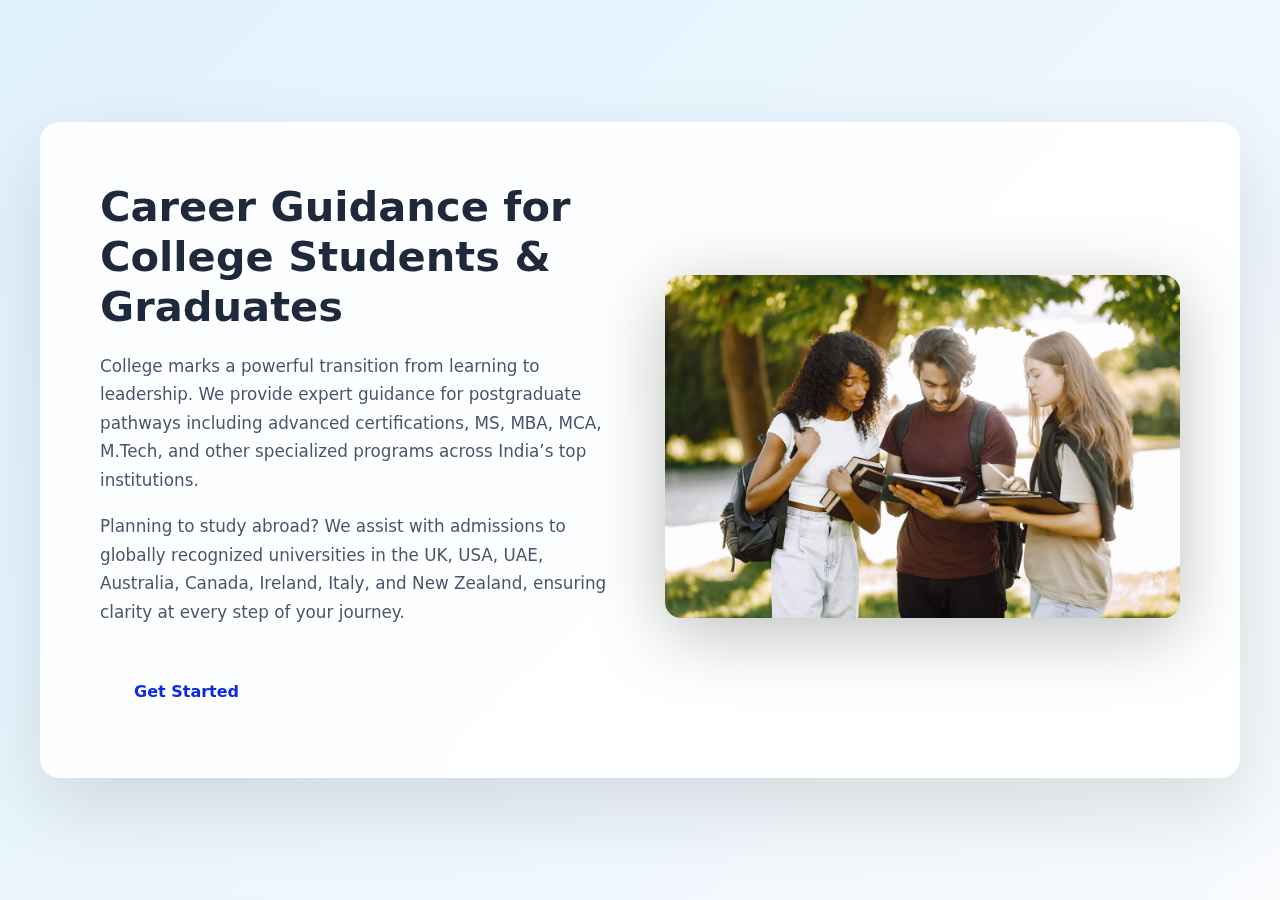
<file: collegestudents.html>
<!DOCTYPE html>
<html lang="en">
<head>
  <meta charset="UTF-8">
  <meta name="viewport" content="width=device-width, initial-scale=1.0">
  <title>Career Guidance</title>
  <link rel="stylesheet" href="clgstd.css">
</head>
<body>

  <section class="career-wrapper">
    <div class="career-card">

      <div class="career-text">
        <h1>Career Guidance for College Students & Graduates</h1>

        <p>
          College marks a powerful transition from learning to leadership. We provide expert guidance
          for postgraduate pathways including advanced certifications, MS, MBA, MCA, M.Tech, and
          other specialized programs across India’s top institutions.
        </p>

        <p>
          Planning to study abroad? We assist with admissions to globally recognized universities in
          the UK, USA, UAE, Australia, Canada, Ireland, Italy, and New Zealand, ensuring clarity at
          every step of your journey.
        </p>

        <a href="contactus.html" class="cta-btn">Get Started</a>
      </div>

      <div class="career-image">
        <img src="students.png" alt="Students planning their careers">
      </div>

    </div>
  </section>

</body>
</html>
</file>
<file: clgstd.css>
:root{
   --primary:#2563eb;
   --accent:#38bdf8;
   --dark:#1e293b;
   --muted:#475569;
   --bg-main:linear-gradient(135deg,#e0f2fe,#f8fafc);
   --glass:rgba(255,255,255,0.9);
   --radius:22px;
   --shadow-soft:0 25px 50px rgba(0,0,0,.08);
  }


  *{
  margin:0;
  padding:0;
  box-sizing:border-box;
  font-family:"Segoe UI",system-ui,sans-serif;
  }

  body{
  min-height:100vh;
  background:var(--bg-main);
  color:var(--dark);
  line-height:1.6;
  }

.career-wrapper {
  min-height: 100vh;
  display: flex;
  align-items: center;
  justify-content: center;
  padding: 60px 20px;
}

/* Glass Card */
.career-card {
  max-width: 1200px;
  width: 100%;
  display: flex;
  gap: 50px;
  align-items: center;
  padding: 60px;
  background: rgba(255, 255, 255, 0.9);
  border-radius: 20px;
  backdrop-filter: blur(14px);
  box-shadow: 0 30px 80px rgba(0, 0, 0, 0.12);
  animation: fadeUp 0.9s ease forwards;
}

/* Text Section */
.career-text {
  flex: 1;
}

.career-text h1 {
  font-size: 2.6rem;
  line-height: 1.2;
  margin-bottom: 20px;
  color: var(--dark);
}

.career-text p {
  font-size: 1.05rem;
  color: var(--muted);
  margin-bottom: 18px;
  line-height: 1.7;
}

/* Button */
.cta-btn {
  display: inline-block;
  margin-top: 20px;
  padding: 14px 34px;
  background: linear-gradient(135deg, var(--primary), var(--secondary));
  color: #0b2be2;
  text-decoration: none;
  font-weight: 600;
  border-radius: 30px;
  transition: transform 0.3s ease, box-shadow 0.3s ease;
}

.cta-btn:hover {
  transform: translateY(-3px);
  box-shadow: 0 15px 35px rgba(37, 99, 235, 0.4);
}

/* Image Section */
.career-image {
  flex: 1;
  text-align: center;
}

.career-image img {
  max-width: 100%;
  height: auto;
  border-radius: 16px;
  filter: drop-shadow(0 15px 35px rgba(0, 0, 0, 0.25));
}

/* Animation */
@keyframes fadeUp {
  from {
    opacity: 0;
    transform: translateY(30px);
  }
  to {
    opacity: 1;
    transform: translateY(0);
  }
}

/* Responsive */
@media (max-width: 900px) {
  .career-card {
    flex-direction: column;
    padding: 40px;
    text-align: center;
  }

  .career-text h1 {
    font-size: 2.2rem;
  }
}

@media (max-width: 480px) {
  .career-text h1 {
    font-size: 1.9rem;
  }

  .career-card {
    padding: 30px 20px;
  }
}
</file>
